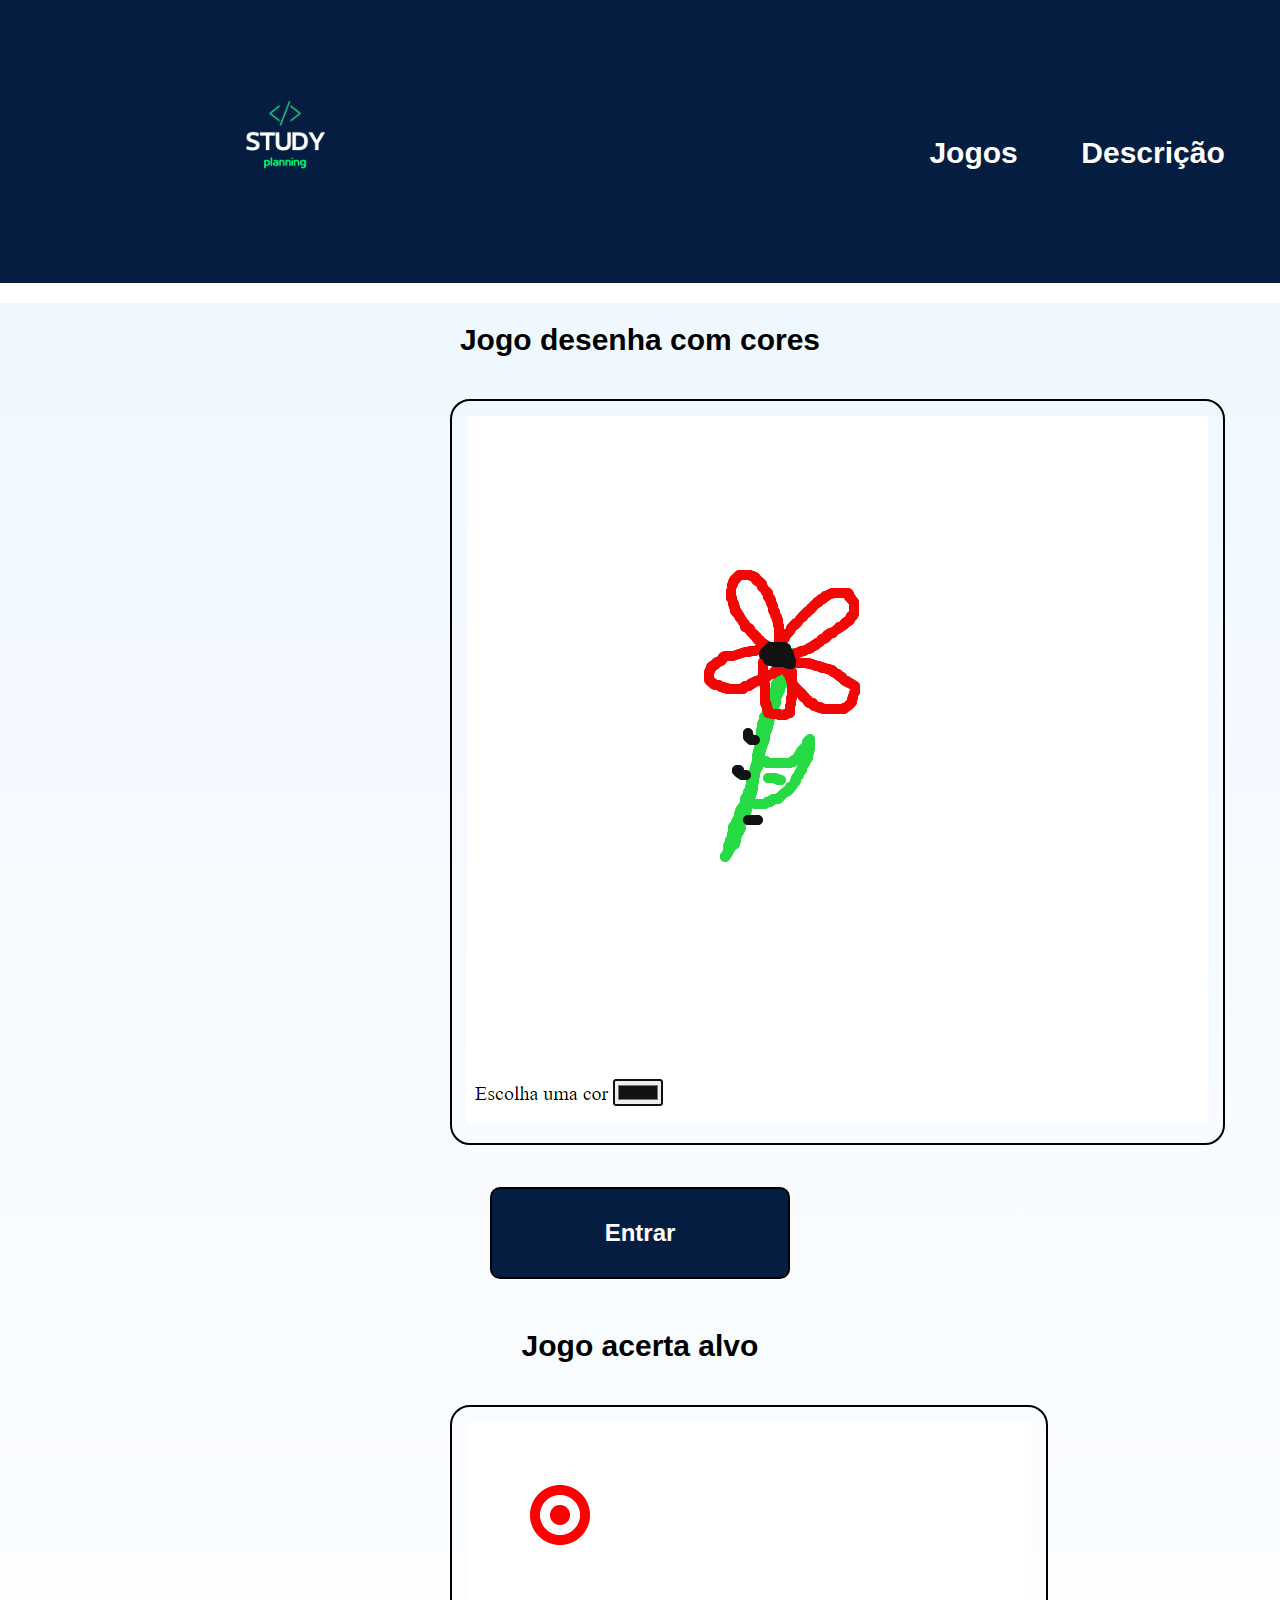
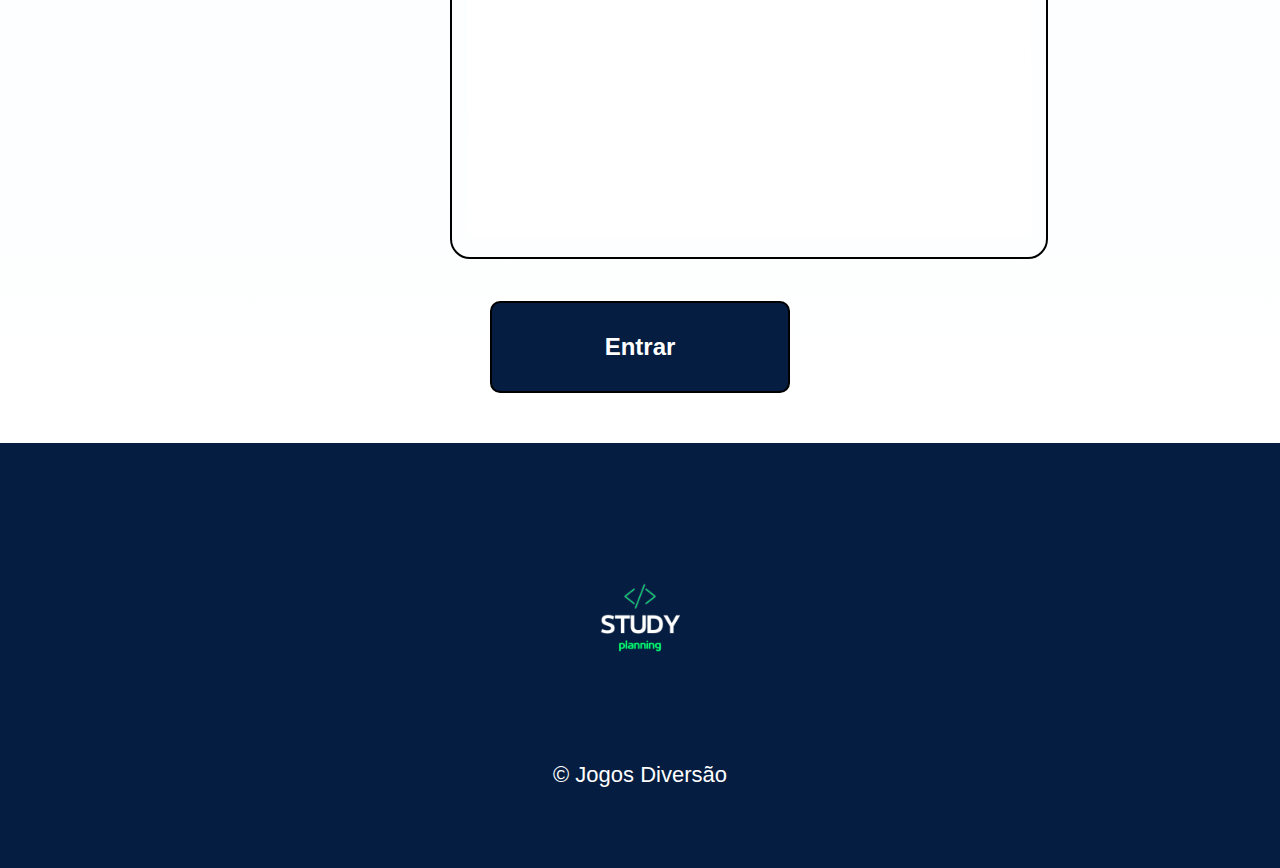
<file: projeto jogo/index.html>
<!DOCTYPE html>
<html>
<head>
	<meta charset="utf-8">
	<meta name="viewport" content="width=device-width">
	<link rel="stylesheet" href="jogo.css">
	<title>Jogos</title>
</head>
<body>
	<header>
		<div class="home">
		<h1><img src="study.png"></h1>
			<nav>
				<ul>
					<li><a href="index.html" class="principal">Jogos</a></li>
					<li><a href="descricao_jogo.html" class="principal">Descrição </a></li>
				</ul>
			</nav>
		</div>
	</header>

	<main>
		<div class="jogos-diversao">
			<p class="descricao-jogo">Jogo desenha com cores</p>
			<img src="jogo1.png" class="img-jogo">
			<a href="desenho.html" class="jogo">Entrar</a>
			
			<p class="descricao-jogo">Jogo acerta alvo</p>
			<img src="jogo3.png" class="img-jogo">
			<a href="novo_jogo.html" class="jogo">Entrar</a>
		</div>
	</main>

	<footer>
		<img src="study.png" class="final">
		<p class="copyright">&copy; Jogos Diversão</p>
	</footer>
</body>
</html>
</file>
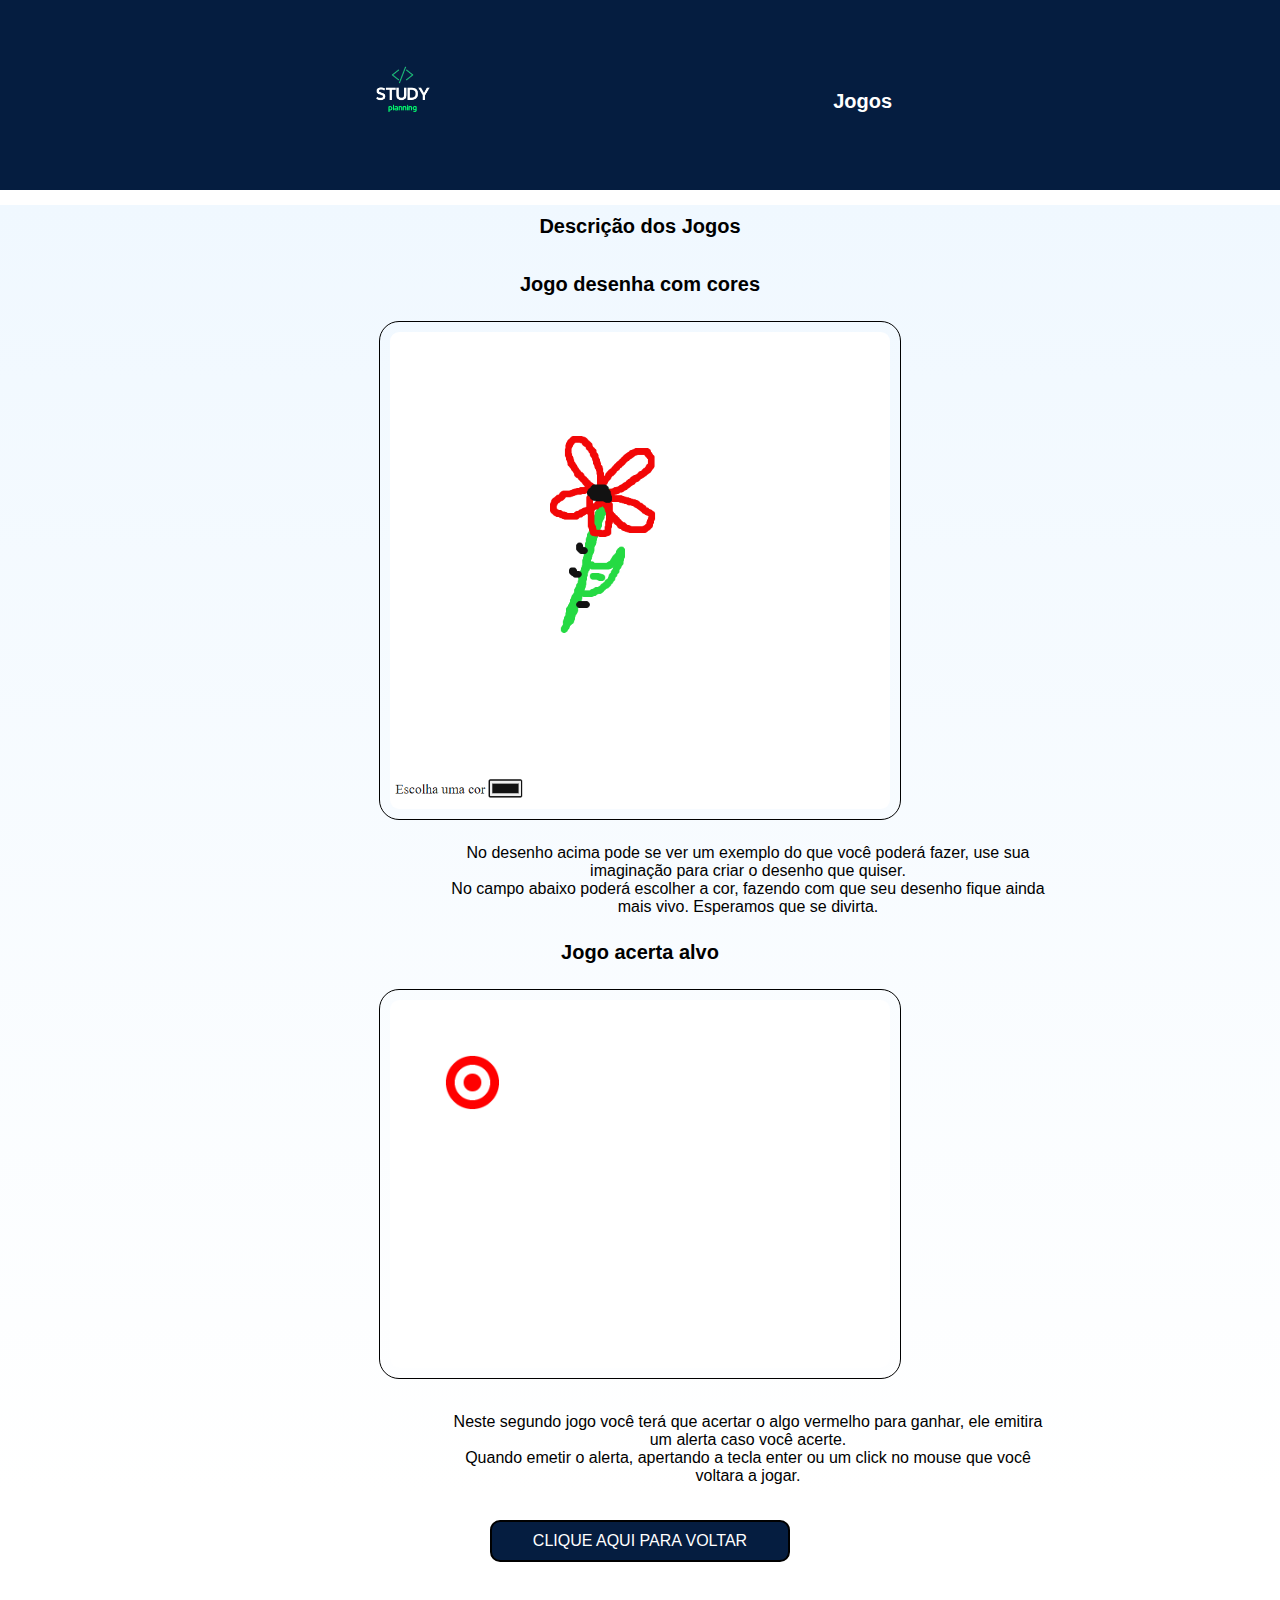
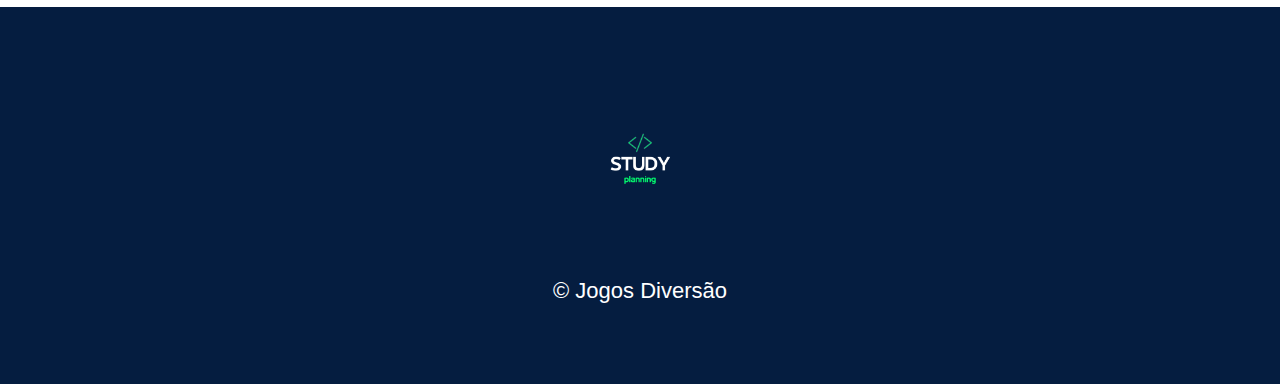
<file: projeto jogo/descricao_jogo.html>
<!DOCTYPE html>
<html lang="pt-BR">
<head>
	<meta charset="utf-8">
	<link rel="stylesheet"  href="descricao.css">
	<title>Descrição dos Jogos</title>

</head>
<body>
	<header>
		<div class="descricao">
		<h1><img src="study.png" class="img-principal"></h1>
			<nav>
				<ul>
					<li><a href="index.html" class="principal">Jogos</a></li>
				</ul>
			</nav>
		</div>
	</header>

	<main>
		<div class="descricao-jogos">
			<p class="titulo">Descrição dos Jogos</p>
			<p class="titulo">Jogo desenha com cores</p>
			<img src="jogo1.png" class="img-jogo">
			<p class="texto-um">No desenho acima pode se ver um exemplo do que você poderá fazer,
				use sua imaginação para criar o desenho que quiser. <br>
				No campo abaixo poderá escolher a cor, fazendo com que seu desenho fique ainda mais vivo. Esperamos que se
				divirta.<br>
			</p>
			<p class="titulo">Jogo acerta alvo</p>
			<img src="jogo3.png" class="img-jogo">
			<p class="texto-dois">
				Neste segundo jogo você terá que acertar o algo vermelho para ganhar, ele emitira um alerta caso você acerte.
				<br>
				Quando emetir o alerta, apertando a tecla enter ou um click no mouse que você voltara a jogar.
			</p>
		</div>
	
        <p><a href="index.html" class="menu">CLIQUE AQUI PARA VOLTAR</a></p>
    </main>

    <footer>
        <img src="study.png" class="final">
        <p class="copyright">&copy; Jogos Diversão</p>
    </footer>
</body>
</html>
</file>
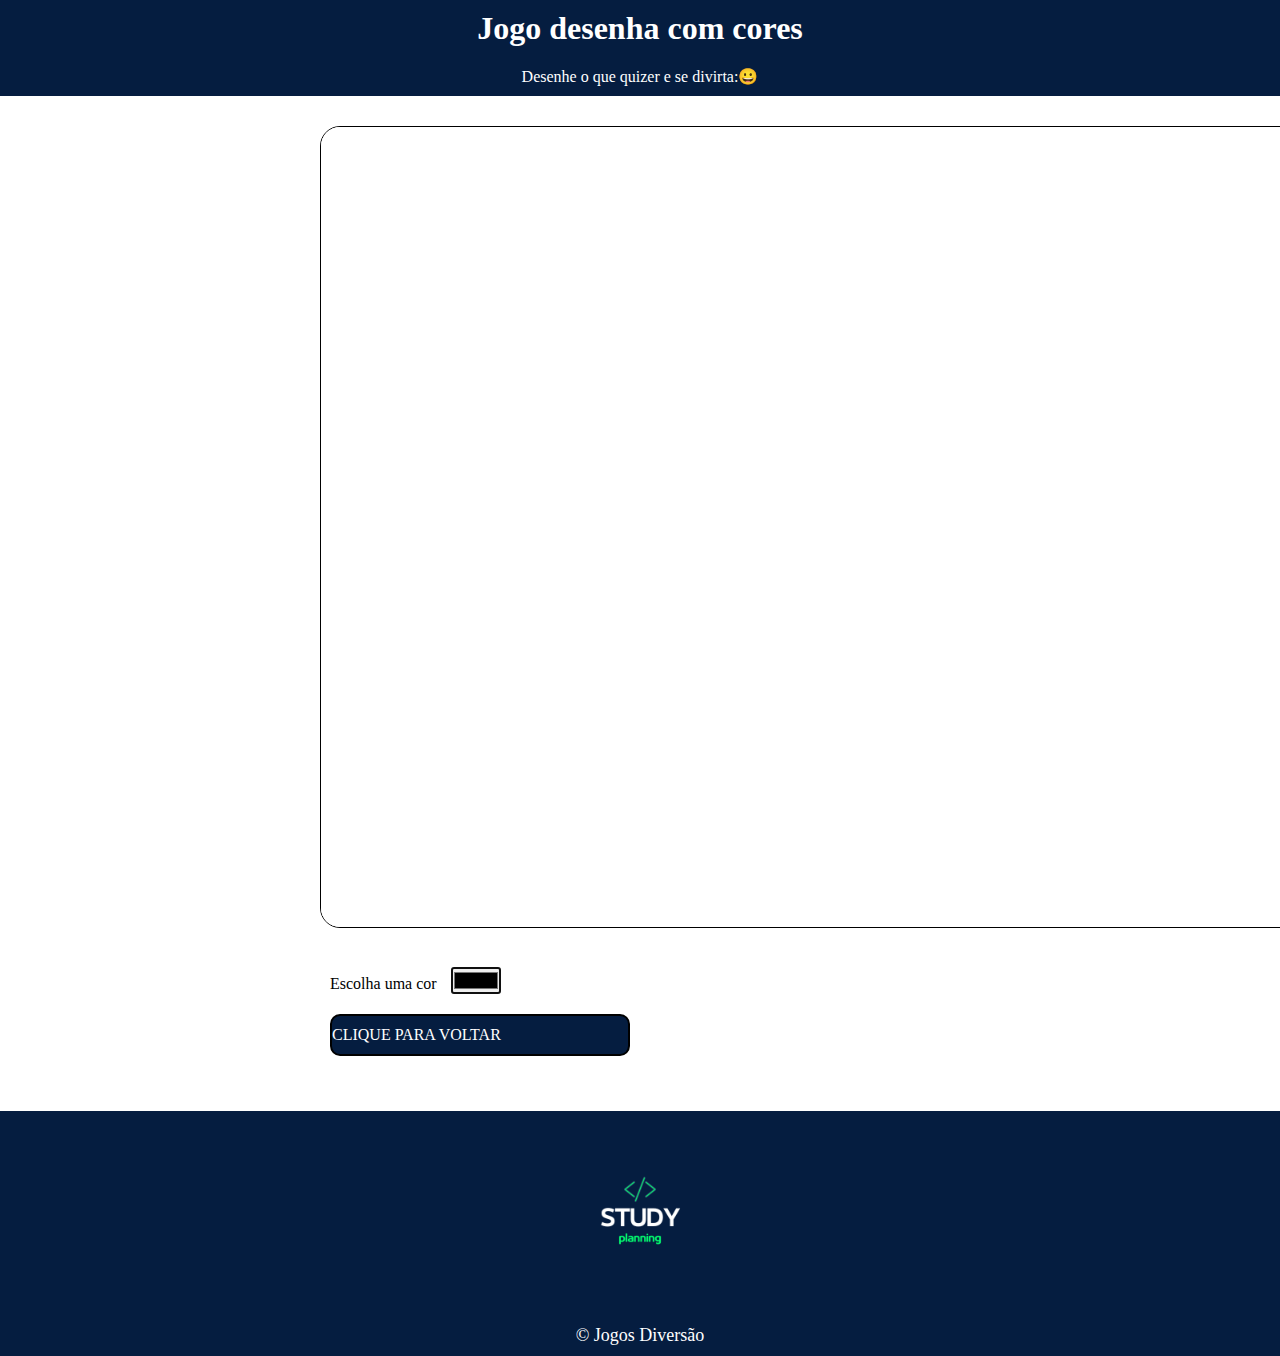
<file: projeto jogo/desenho.html>
<!DOCTYPE html>
<html>
<head>
    <meta charset="utf-8">
    <link rel="stylesheet"  href="jogo1.css">
    <title>Jogo Desenha</title>
</head>
<body>
    <header>
        <h1>Jogo desenha com cores</h1>
    </header>
    <main>
        <p>Desenhe o que quizer e se divirta:&#128512;</p>
    </main>
    <canvas width="1000" height="800"></canvas>
<br>
<div class="cores">
    Escolha uma cor <input type="color" class="escolha-cor" value=" Escolha uma cor">
    <p><a href="index.html" class="menu">CLIQUE PARA VOLTAR</a></p>
</div>

<script>

    var input = document.querySelector("input");
    var tela = document.querySelector('canvas');
    var pincel = tela.getContext('2d');

    pincel.fillStyle = "white";
    pincel.fillRect(0, 0, 1000, 800);

    var desenha = false;
    input.focus();

    function desenhaCirculo(evento) {

        if(desenha) {
            var x = evento.pageX - tela.offsetLeft;
            var y = evento.pageY - tela.offsetTop;
            pincel.fillStyle = input.value;
            pincel.beginPath();
            pincel.arc(x, y, 5, 0, 2 * 3.14);
            pincel.fill();
        }
        console.log(x + ',' + y);

        
        input.focus();
    }

    tela.onmousemove = desenhaCirculo;

    function habilitaDesenhar() {

        desenha = true;
    }

    function desabilitaDesenhar() {

        desenha = false;
    }

    tela.onmousedown = habilitaDesenhar;

    tela.onmouseup = desabilitaDesenhar;

</script>
 
    <footer>
        <img src="study.png" class="final">
        <p class="copyright">&copy; Jogos Diversão</p>
    </footer>  
</body>
</html>
</file>
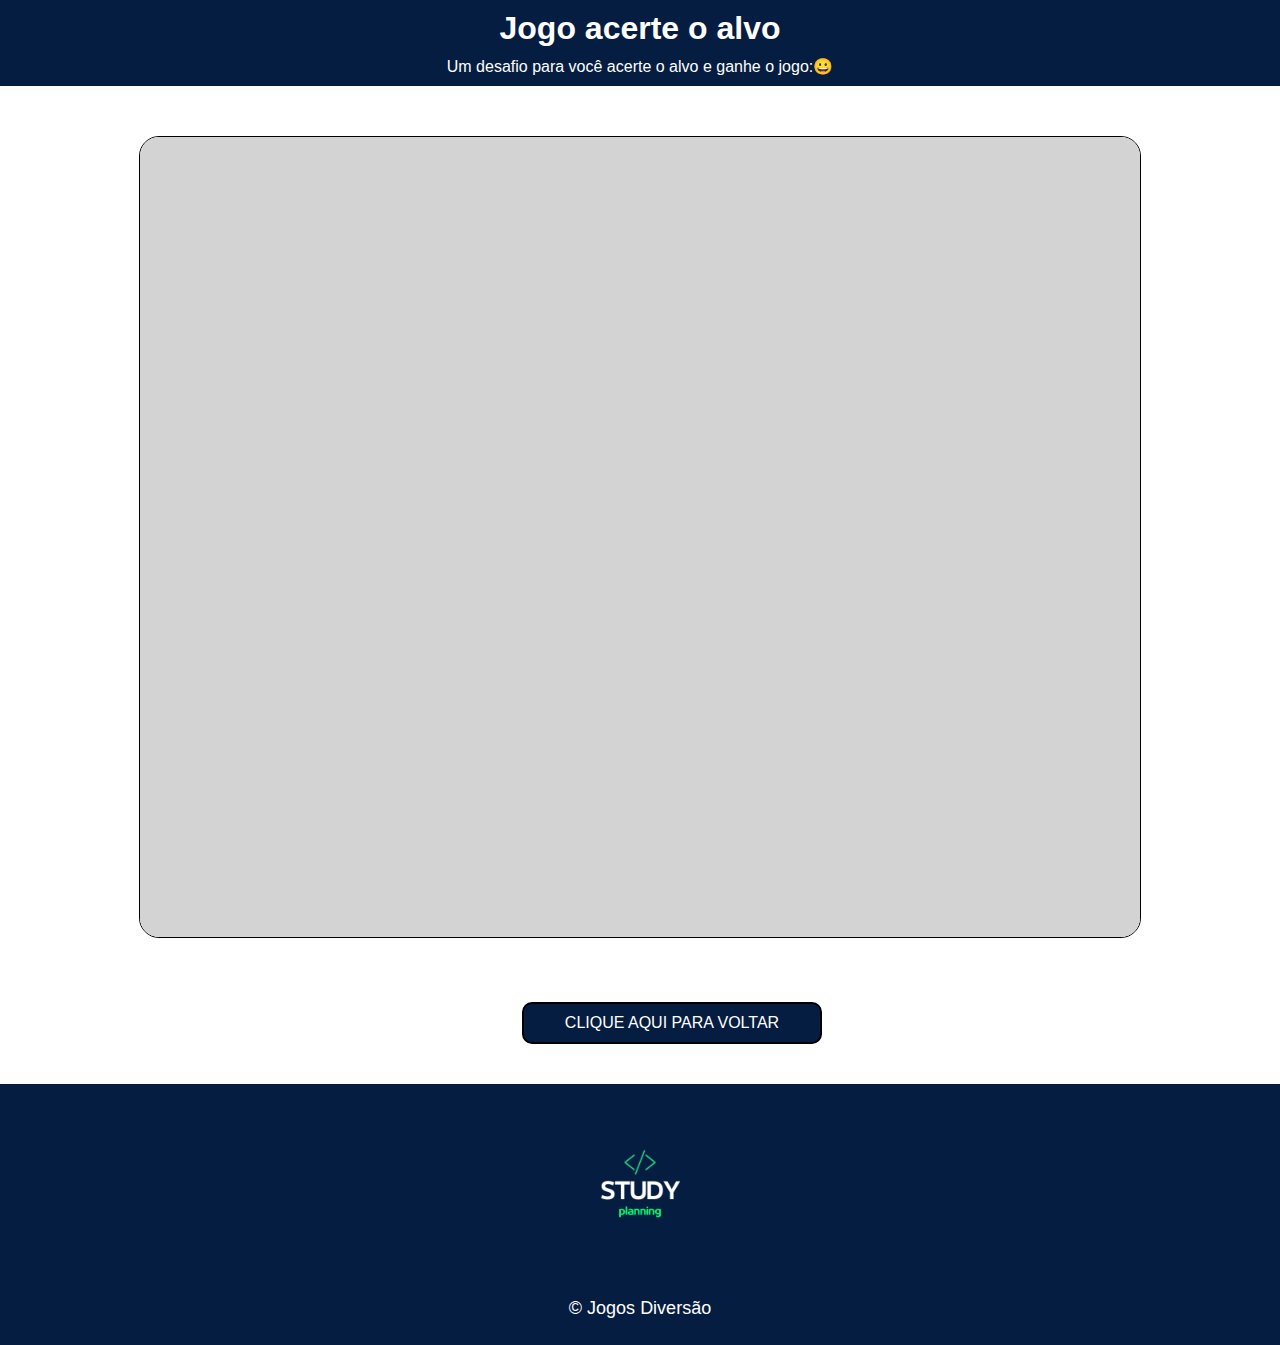
<file: projeto jogo/novo_jogo.html>
<!DOCTYPE html>
<html>
<head>
    <meta charset="UTF-8">
    <link rel="stylesheet" href="jogo_acerta.css">
    <title>Jogo acerte o alvo</title>
</head>
<body>
    <header>
        <h1>Jogo acerte o alvo</h1>
        <p>Um desafio para você acerte o alvo e ganhe o jogo:&#128512;</p>
    </header>

<canvas width="1000" height="800"></canvas>

<script>

    var tela = document.querySelector('canvas');
    var pincel = tela.getContext('2d');

    pincel.fillStyle = 'lightgray';
    pincel.fillRect(0, 0, 1000, 800);

    var raio = 10;
    var xAleatorio;
    var yAleatorio;

    function desenhaCirculo(x, y, raio, cor) {

        pincel.fillStyle = cor;
        pincel.beginPath();
        pincel.arc(x, y, raio, 0, 2 * Math.PI);
        pincel.fill();

    }

    function limpaTela() {

        pincel.clearRect(0, 0, 1000, 800);

    }

    function desenhaAlvo(x,y) {

        desenhaCirculo(x, y, raio+20, 'red');
        desenhaCirculo(x, y, raio+10, 'white');
        desenhaCirculo(x, y, raio, 'red');

    }

    function sorteiaPosicao(maximo) {

        return Math.floor(Math.random() * maximo);

    }

function atualizaTela() {
    limpaTela();
    xAleatorio = sorteiaPosicao(1000);
    yAleatorio = sorteiaPosicao(800);
    desenhaAlvo(xAleatorio, yAleatorio);
}

setInterval(atualizaTela, 1050);

function dispara(evento) {

    var x = evento.pageX - tela.offsetLeft;
    var y = evento.pageY - tela.offsetTop;

    if((x > xAleatorio - raio)
    && (x < xAleatorio + raio)
    && (y > yAleatorio - raio)
    && (y < yAleatorio + raio)) {

        alert('Parabéns você ganhou o jogo!');

    }
}
tela.onclick = dispara;

</script>

    <main>
        <p><a href="index.html" class="menu">CLIQUE AQUI PARA VOLTAR</a></p>
    </main>

    <footer>
        <img src="study.png" class="final">
        <p class="copyright">&copy; Jogos Diversão</p>  
    </footer>
</body>
</html>
</file>
<file: projeto jogo/jogo.css>
* {
	margin: 0;
	padding: 0;
}

body {
	font-family: 'Montserrat', sans-serif;
}

header {
	background: #051D40;
	padding: 20px 0;
}

.home {
	position: relative;
	width: 940px;
	margin: 0 auto;
}

nav {
	position: absolute;
	top: 110px;
	right: 0;
}

nav li {
	display: inline-block;
	margin: 0 0 0 15px;
	line-height: 1.5;
}

nav a {
	color: #000000;
	font-weight: bold;
	font-size: 30px;
	text-decoration: none;
}

nav a:hover {
	color: #C78C19;
	text-decoration: underline;
}

img {
	width: 200px;
	padding: 15px 15px 20px 15px;
}

.principal {
	display: inline-block;
	position: relative;
	left: 80%;
	top: 20%;
	text-decoration: none;
	color: white;
}

.principal:hover {
	color: #DAA520;
	text-decoration: underline;
}

main {
	width: 100%;
	text-align: center;
	padding: 0 0;
}

.jogos-diversao {
	text-align: center;
	font-size: 24px	;
	margin: 0 0 20px 0;
	color: rgba(0,0,0,0.3);
	background: linear-gradient(#F0F8FF, #FFFFFF);
}

.descricao-jogo {
	text-decoration: none;
	display: block;
	font-size: 30px;
	font-weight: bold;
	margin: 20px 0 20px 0;
	padding: 20px 0 10px 0;
	color: black;
}

.img-jogo {
	width: auto;
	display: block;
	position: relative;
	left: 450px;
	margin: 32px 0px 32px 0px;
	border: 2px solid #000000;
	border-radius: 20px;
	opacity: 1;
}

.img-jogo:hover {
	opacity: 0.6;
	transition: 400ms;
}

.jogo {
	width: 300px;
	display: inline-block;
	font-weight: bold;
	padding: 30px 0px;
	margin: 10px 0;
	text-decoration: none;
	box-sizing: border-box;
    border: 2px solid #000000;
    border-radius: 10px;
    background: #051D40;
    color: white;
}

.jogo:hover {
	transform: scale(1.1);
}

footer {
	width: auto;
	text-align: center;
	background: #051D40;
	padding: 60px 0;
	margin: 40px 0 0 0;
}

.copyright {
	color: #FFFFFF;
	font-size: 22px;
	margin: 20px 0;
}
</file>
<file: projeto jogo/descricao.css>
* {
	margin: 0;
	padding: 0;
}

body {
	font-family: 'Montserrat', sans-serif;
}

header {
	background: #051D40;
	padding: 5px;
}

.descricao {
	position: relative;
	width: 640px;
	margin: 0 auto;	
}

nav {
	position: absolute;
	top: 85px;
	right: 115px;
}

.titulo {
	font-size: 20px;
	font-weight: bold;
	padding: 10px 0;
	margin: 15px 0;
}

nav li {
	display: inline-block;
	margin: 0 0 0 15px;
}

nav a {
	color: #000000;
	font-weight: bold;
	font-size: 20px;
	text-decoration: none;
}

nav a:hover {
	color: #C78C19;
	text-decoration: underline;
}

img {
	width: 135px;
	padding: 17px 15px 20px 15px;
}

.principal {
	display: inline-block;
	position: relative;
	left: 80%;
	top: 20%;
	text-decoration: none;
	color: white;
}

.principal:hover {
	color: #DAA520;
	text-decoration: underline;
}

.descricao-jogos {	
	margin: 0;
	padding: 0;
	background: linear-gradient(#F0F8FF, #FFFFFF);
}

main {
	width: 100%;
	text-align: center;
	padding: 0 0;
}

.img-jogo{
	width: 500px;
	border: 1px #000000 solid;
	border-radius: 20px;
	margin: 0 0 20px 0;
	padding: 10px 10px;
}

.texto-um {
	width: 600px;
	position: relative;
	left: 35%; 
}

.texto-dois {
	width: 600px;
	position: relative;
	left: 35%;
	margin: 0 0 20px 0;
	padding: 10px 0;
}

.menu {
	width: 300px;
	display: inline-block;
	padding: 10px 0px;
	margin: 5px 0;
	text-decoration: none;
	box-sizing: border-box;
    border: 2px solid #000000;
    border-radius: 10px;
    background: #051D40;
    color: white;
}

.menu:hover {
	transform: scale(1.1);
}

footer {
	width: auto;
	text-align: center;
	background: #051D40;
	padding: 60px 0;
	margin: 40px 0 0 0;
}

.final {
	width: 150px;
}

.copyright {
	color: #FFFFFF;
	font-size: 22px;
	margin: 20px 0;
}
</file>
<file: projeto jogo/jogo1.css>
* {
	padding: 0;
	margin: 0;
}

header {
	background: #051D40;
	padding: 0;
	margin: 0;
	color: #FFFFFF;
}

main {
	background: #051D40;
	padding: 0 0 20px 0;
	margin: 0 0 30px 0; 	
	color: #FFFFFF;
}

h1, main {
	text-align: center;
	padding: 10px 0;
}

canvas {
	position: relative;
	left: 25%;
	border: 1px #000000 solid;
	border-radius: 20px;
}

.cores {
	width: 940px;
	position: relative;
	left: 25%;
	margin: 20px 5px;
	padding: 15px 5px;
	display: inline-block;
}

.escolha-cor {
	margin: 0 10px;
}

.menu {
	width: 300px;
	display: inline-block;
	padding: 10px 0px;
	margin: 20px 0;
	text-decoration: none;
	box-sizing: border-box;
    border: 2px solid #000000;
    border-radius: 10px;
    background: #051D40;
    color: white;
    display: flex;
}

.menu:hover {
	transform: scale(1.1);	
}

.final {
	width: 200px;
}

footer {
	width: 100%;
	text-align: center;
	background: #051D40;
	padding: 0;
}

.copyright {
	color: #FFFFFF;
	font-size: 18px;
	padding: 10px 0;
}
</file>
<file: projeto jogo/jogo_acerta.css>
* {
	margin: 0;
	padding: 0;
}

body {
	text-align: center;
	font-family: 'Montserrat', sans-serif;
}

header {
	background: #051D40;
	padding: 0 0 10px 0;
	margin: 0 0 30px 0; 	
	color: #FFFFFF;
}

h1 {
	color: #FFFFFF;
	padding: 10px 0;
}

canvas {
	border: 1px #000000 solid;
	border-radius: 20px;
	margin: 20px 0;
}

main {
	width: 300px;
	position: relative;
	left: 40%;
	padding: 10px 10px;
	margin: 20px 0;
}

.menu {
	width: 300px;
	display: inline-block;
	padding: 10px 0px;
	margin: 10px 0;
	text-decoration: none;
	box-sizing: border-box;
    border: 2px solid #000000;
    border-radius: 10px;
    background: #051D40;
    color: white;
}

.menu:hover {
	transform: scale(1.1);
}

footer {
	width: 100%;
	background: #051D40;
	position: relative;
	padding: 0 0 1em 0; 
}

.final {
	width: 200px;
}

.copyright {
	color: #FFFFFF;
	font-size: 18px;
	padding: 10px 0;
}
</file>
